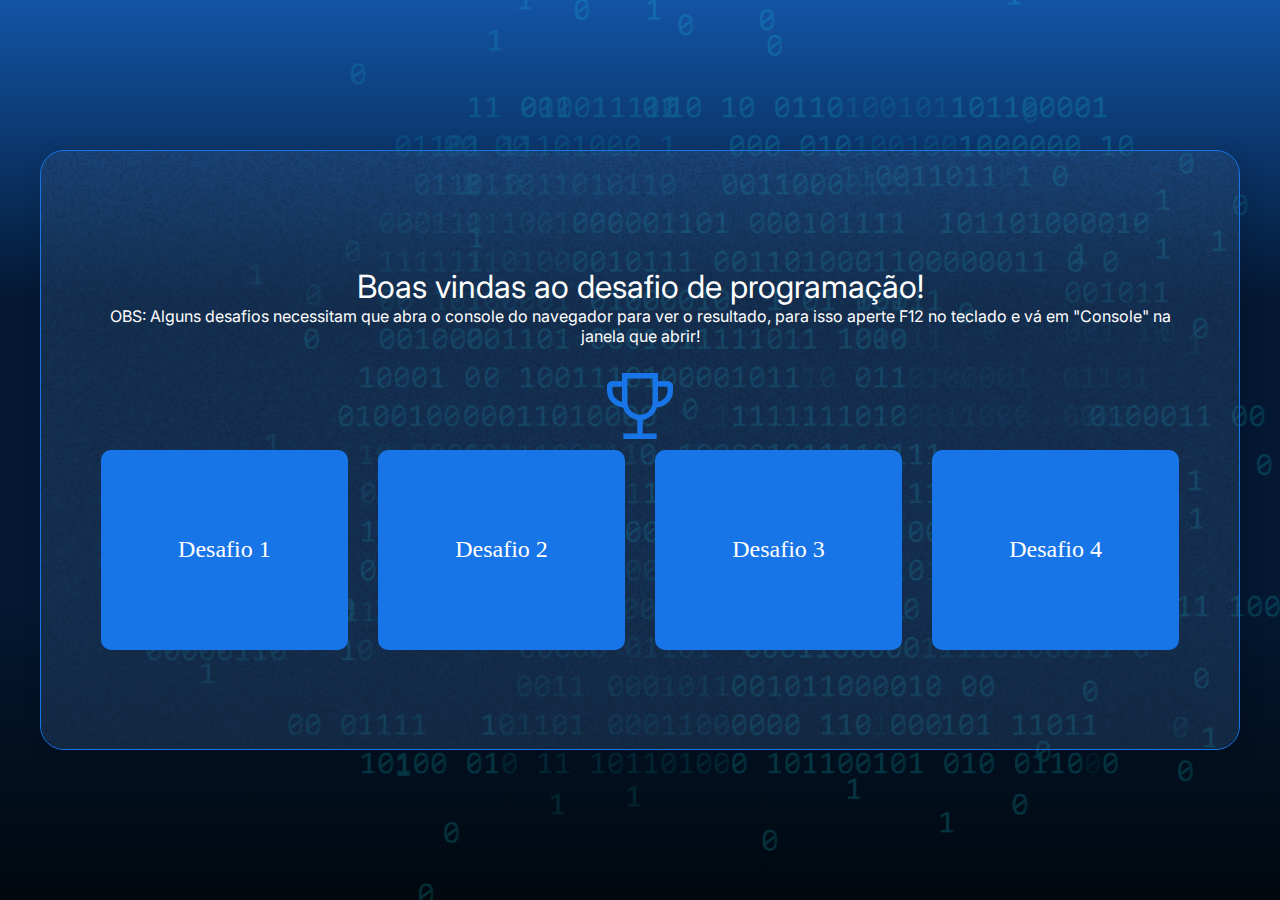
<file: index.html>
<!doctype html>
<html lang="pt-BR">
  <head>
    <meta charset="UTF-8" />
    <meta name="viewport" content="width=device-width, initial-scale=1.0" />

    <title>Desafio JS</title>

    <meta
      name="description"
      content="desafios de logica de programação para desenvolver habilidades de forma prática."
    />
    <meta name="author" content="christianwl" />

    <link rel="preconnect" href="https://fonts.googleapis.com" />
    <link rel="preconnect" href="https://fonts.gstatic.com" crossorigin />

    <link
      rel="stylesheet"
      href="https://fonts.googleapis.com/css2?family=Chakra+Petch:wght@700&family=Inter:wght@400;700&display=swap"
    />

    <link rel="stylesheet" href="./src/styles/style.css" />

    <link rel="icon" href="./public/favicons/favicon.ico" type="image/x-icon" />
  </head>

  <body class="inicial">
    <div class="container">
      <div class="container__conteudo">
        <div class="container__informacoes">
          <div class="container__texto">
            <h2>Boas vindas ao desafio de programação!</h2>
            <p>
              OBS: Alguns desafios necessitam que abra o console do navegador
              para ver o resultado, para isso aperte F12 no teclado e vá em
              "Console" na janela que abrir!
            </p>
          </div>
          <img src="./src/assets/img/trophy.png" alt="ícone de um troféu" />
          <ul class="desafios">
            <li>
              <a href="./pages/page-1.html"><span>Desafio 1</span> </a>
            </li>
            <li>
              <a href="./pages/page-2.html"><span>Desafio 2</span> </a>
            </li>
            <li>
              <a href="./pages/page-3.html"><span>Desafio 3</span> </a>
            </li>
            <li>
              <a href="./pages/page-4.html"><span>Desafio 4</span> </a>
            </li>
          </ul>
        </div>
      </div>
    </div>
  </body>
</html>
</file>
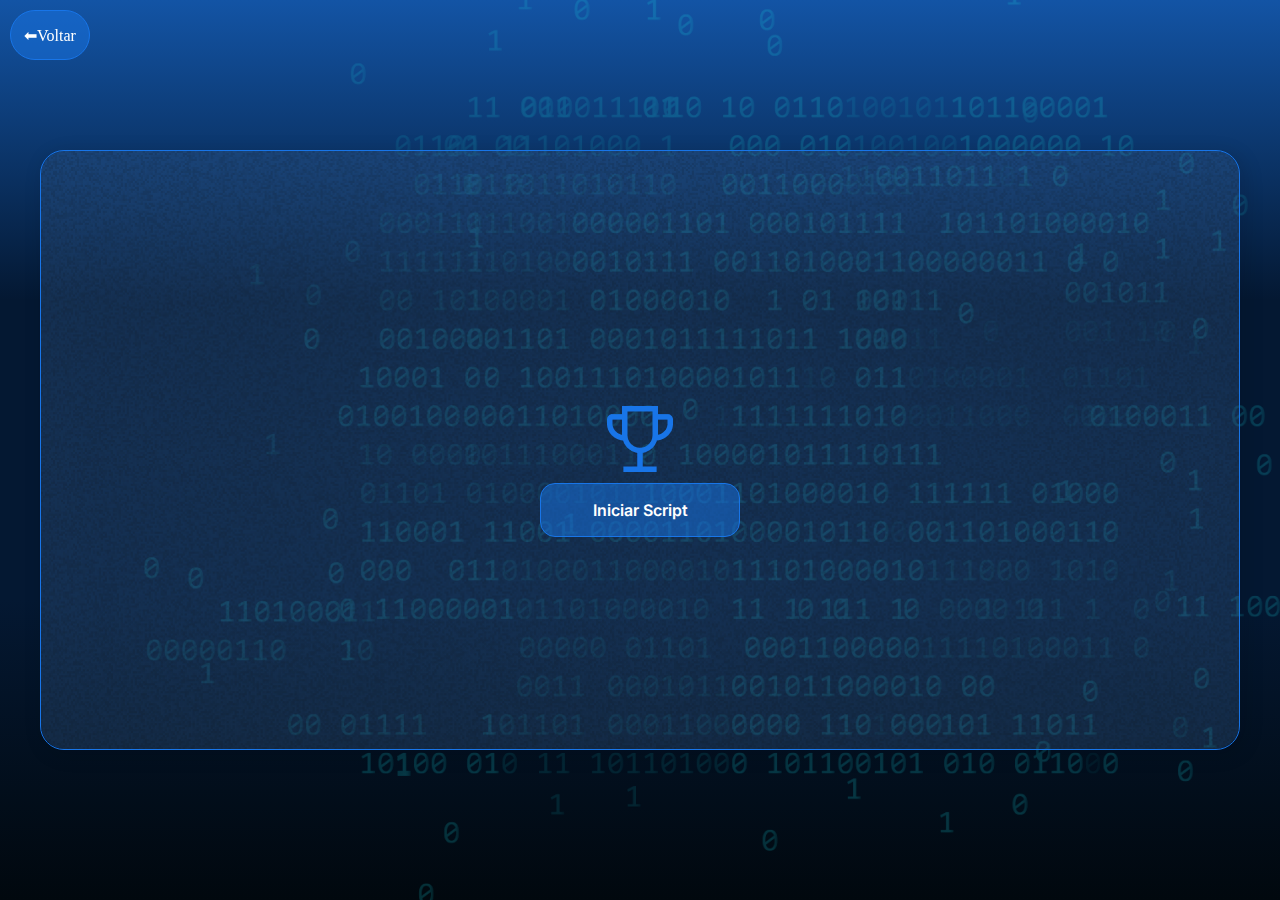
<file: pages/page-1.html>
<!doctype html>
<html lang="pt-BR">
  <head>
    <meta charset="UTF-8" />
    <meta name="viewport" content="width=device-width, initial-scale=1.0" />

    <title>Desafio JS 1</title>

    <meta name="author" content="christianwl" />

    <link rel="preconnect" href="https://fonts.googleapis.com" />
    <link rel="preconnect" href="https://fonts.gstatic.com" crossorigin />
    <link
      rel="stylesheet"
      href="https://fonts.googleapis.com/css2?family=Chakra+Petch:wght@700&family=Inter:wght@400;700&display=swap"
    />

    <link rel="stylesheet" href="../src/styles/listaDesafios.css" />

    <link
      rel="icon"
      href="../public/favicons/favicon.ico"
      type="image/x-icon"
    />
  </head>

  <body>
    <div class="voltar">
      <a href="../index.html">⬅Voltar</a>
    </div>
    <div class="container">
      <div class="container__conteudo">
        <div class="container__informacoes">
          <div class="container__texto" id="container__texto"></div>
          <img src="../src/assets/img/trophy.png" alt="ícone de um troféu" />
          <div id="lista-desafios"></div>
          <button id="iniciar">Iniciar Script</button>
        </div>
      </div>
    </div>
    <script type="module" src="../src/scripts/modules/challenge-01.js"></script>
  </body>
</html>
</file>
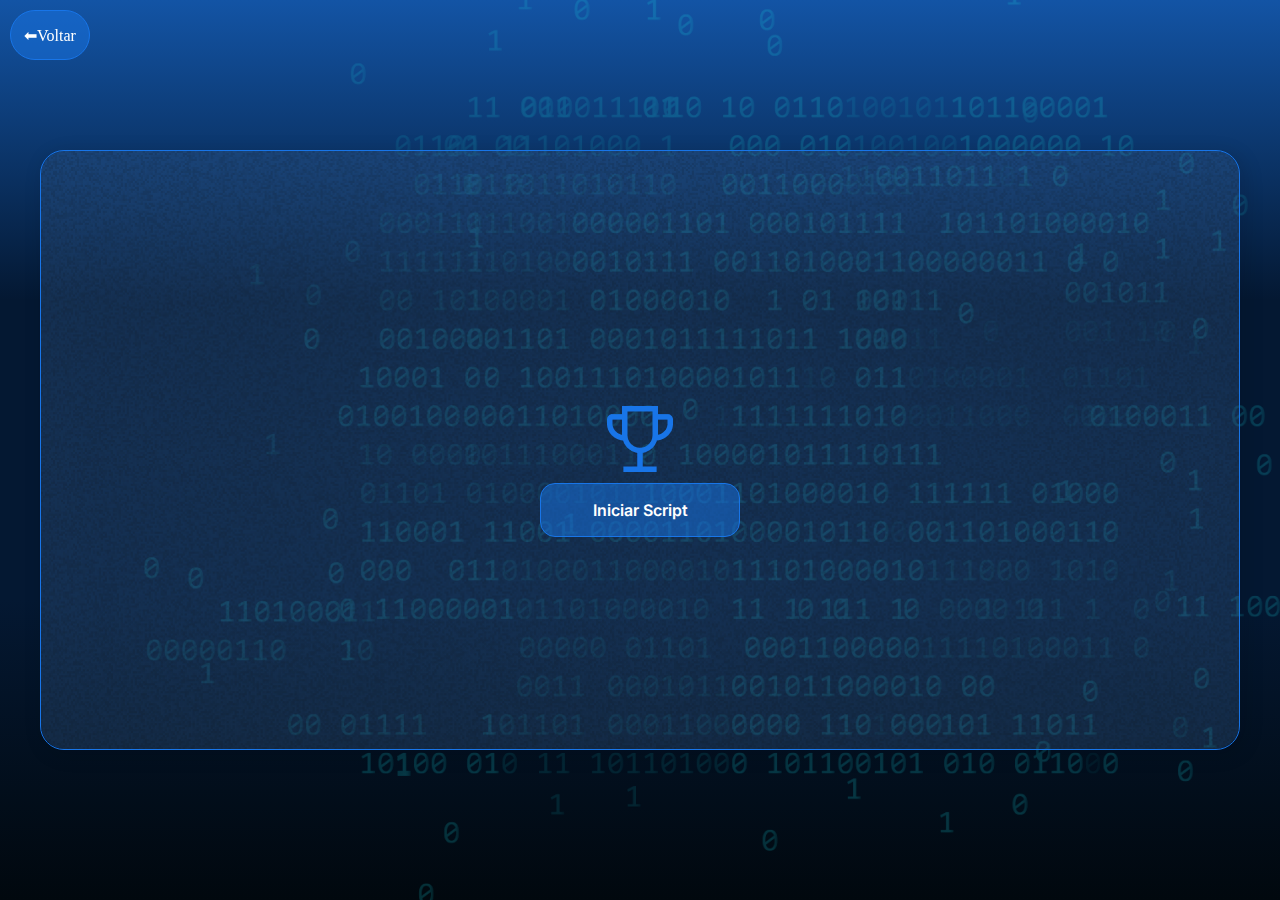
<file: pages/page-2.html>
<!doctype html>
<html lang="pt-BR">
  <head>
    <meta charset="UTF-8" />
    <meta name="viewport" content="width=device-width, initial-scale=1.0" />

    <title>Desafio JS 2</title>

    <meta name="author" content="christianwl" />

    <link rel="preconnect" href="https://fonts.googleapis.com" />
    <link rel="preconnect" href="https://fonts.gstatic.com" crossorigin />
    <link
      rel="stylesheet"
      href="https://fonts.googleapis.com/css2?family=Chakra+Petch:wght@700&family=Inter:wght@400;700&display=swap"
    />

    <link rel="stylesheet" href="../src/styles/listaDesafios.css" />

    <link
      rel="icon"
      href="../public/favicons/favicon.ico"
      type="image/x-icon"
    />
  </head>

  <body>
    <div class="voltar">
      <a href="../index.html">⬅Voltar</a>
    </div>
    <div class="container">
      <div class="container__conteudo">
        <div class="container__informacoes">
          <div class="container__texto" id="container__texto"></div>
          <img src="../src/assets/img/trophy.png" alt="ícone de um troféu" />
          <div id="lista-desafios"></div>
          <button id="iniciar">Iniciar Script</button>
        </div>
      </div>
    </div>
    <script type="module" src="../src/scripts/modules/challenge-02.js"></script>
  </body>
</html>
</file>
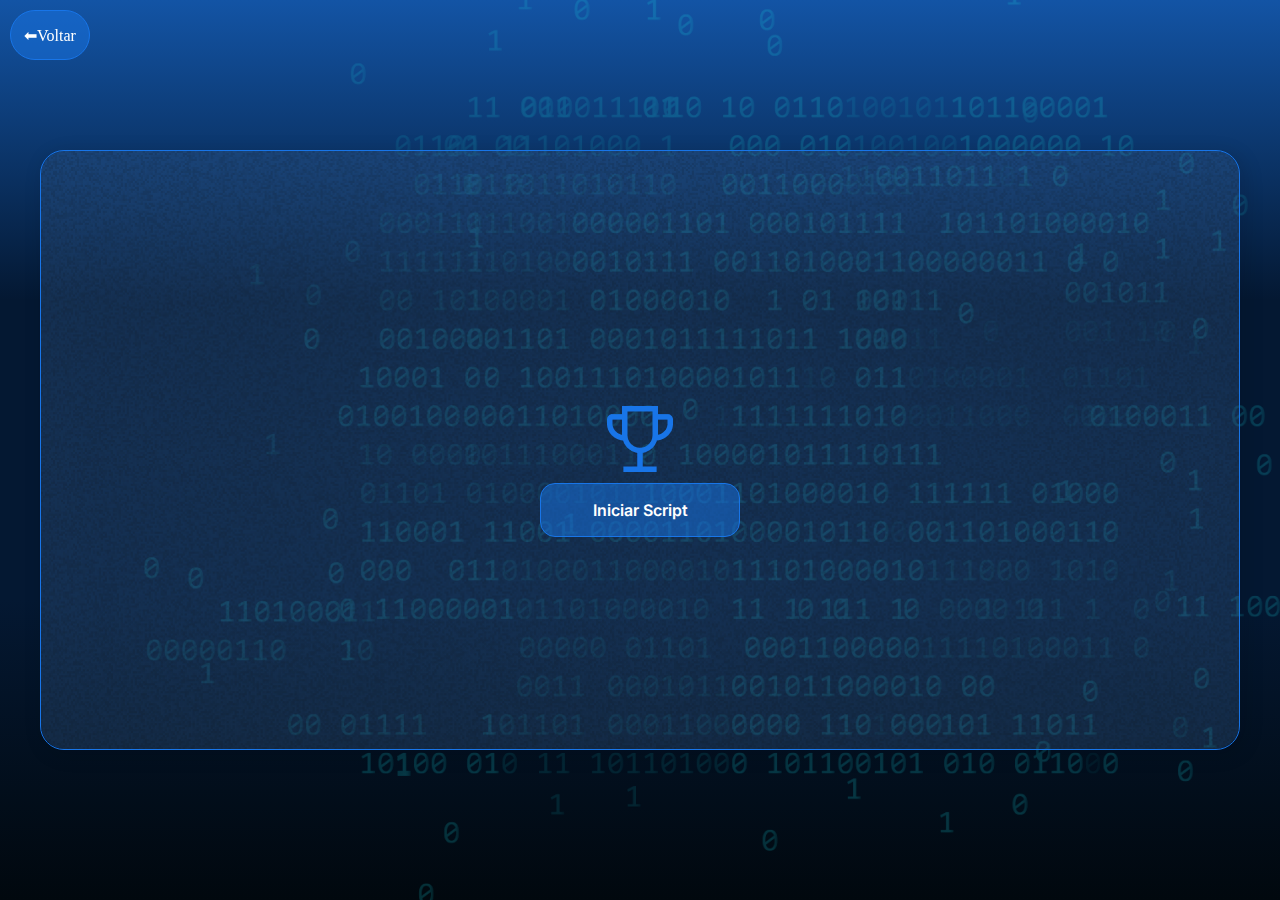
<file: pages/page-3.html>
<!doctype html>
<html lang="pt-BR">
  <head>
    <meta charset="UTF-8" />
    <meta name="viewport" content="width=device-width, initial-scale=1.0" />

    <title>Desafio JS 3</title>

    <meta name="author" content="christianwl" />

    <link rel="preconnect" href="https://fonts.googleapis.com" />
    <link rel="preconnect" href="https://fonts.gstatic.com" crossorigin />
    <link
      rel="stylesheet"
      href="https://fonts.googleapis.com/css2?family=Chakra+Petch:wght@700&family=Inter:wght@400;700&display=swap"
    />

    <link rel="stylesheet" href="../src/styles/listaDesafios.css" />

    <link
      rel="icon"
      href="../public/favicons/favicon.ico"
      type="image/x-icon"
    />
  </head>

  <body>
    <div class="voltar">
      <a href="../index.html">⬅Voltar</a>
    </div>
    <div class="container">
      <div class="container__conteudo">
        <div class="container__informacoes">
          <div class="container__texto" id="container__texto"></div>
          <img src="../src/assets/img/trophy.png" alt="ícone de um troféu" />
          <div id="lista-desafios"></div>
          <button id="iniciar">Iniciar Script</button>
        </div>
      </div>
    </div>
    <script type="module" src="../src/scripts/modules/challenge-03.js"></script>
  </body>
</html>
</file>
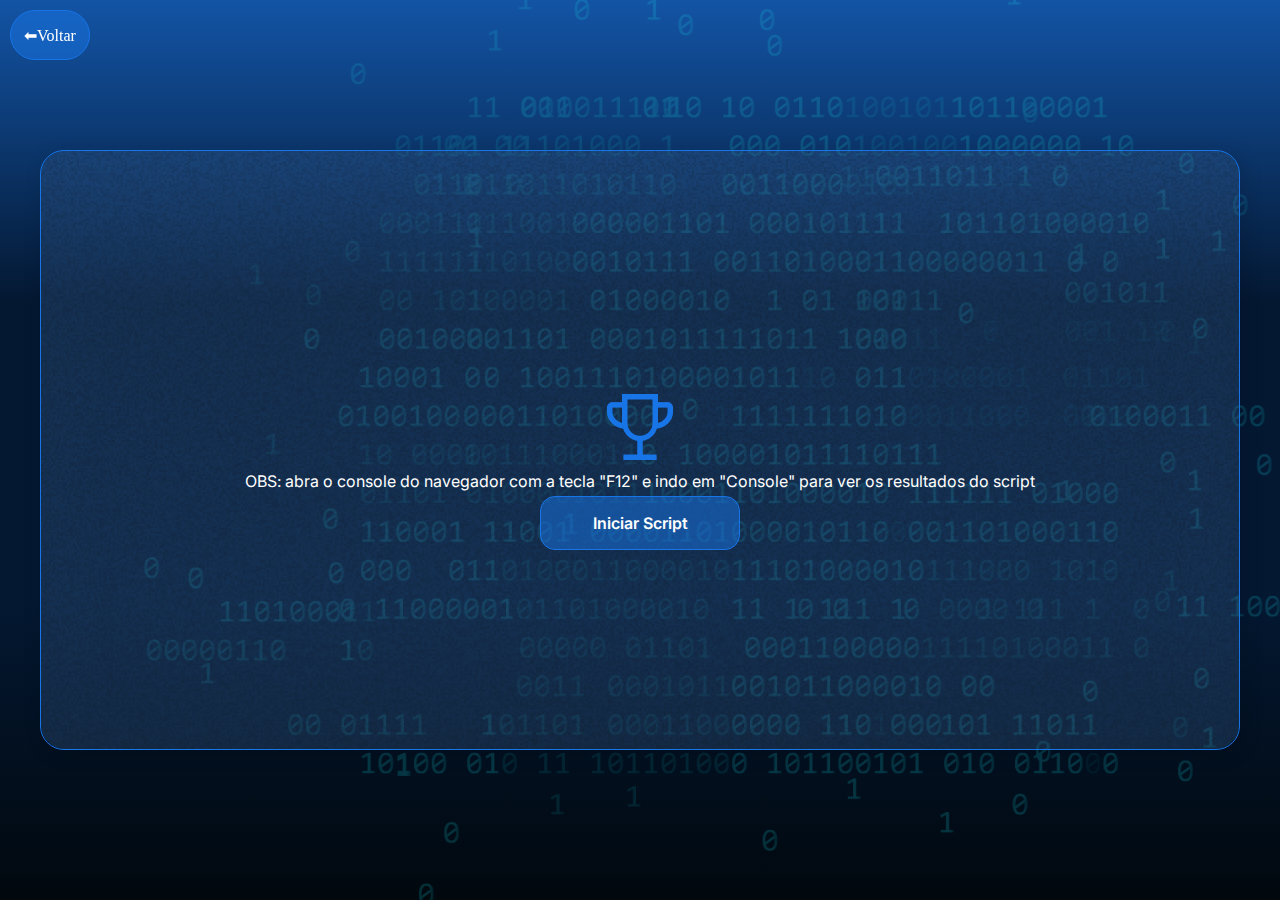
<file: pages/page-4.html>
<!doctype html>
<html lang="pt-BR">
  <head>
    <meta charset="UTF-8" />
    <meta name="viewport" content="width=device-width, initial-scale=1.0" />

    <title>Desafio JS 4</title>

    <meta name="author" content="christianwl" />

    <link rel="preconnect" href="https://fonts.googleapis.com" />
    <link rel="preconnect" href="https://fonts.gstatic.com" crossorigin />
    <link
      rel="stylesheet"
      href="https://fonts.googleapis.com/css2?family=Chakra+Petch:wght@700&family=Inter:wght@400;700&display=swap"
    />

    <link rel="stylesheet" href="../src/styles/listaDesafios.css" />

    <link
      rel="icon"
      href="../public/favicons/favicon.ico"
      type="image/x-icon"
    />
  </head>

  <body>
    <div class="voltar">
      <a href="../index.html">⬅Voltar</a>
    </div>
    <div class="container">
      <div class="container__conteudo">
        <div class="container__informacoes">
          <div class="container__texto" id="container__texto"></div>
          <img src="../src/assets/img/trophy.png" alt="ícone de um troféu" />
          <p style="margin-bottom: 5px">
            OBS: abra o console do navegador com a tecla "F12" e indo em
            "Console" para ver os resultados do script
          </p>
          <div id="lista-desafios"></div>
          <button id="iniciar">Iniciar Script</button>
        </div>
      </div>
    </div>
    <script type="module" src="../src/scripts/modules/challenge-04.js"></script>
  </body>
</html>
</file>
<file: src/styles/style.css>
* {
    box-sizing: border-box;
    margin: 0;
    padding: 0;
    color: white;
}

body {
    background: linear-gradient(#1354A5 0%, #041832 33.33%, #041832 66.67%, #01080E 100%);
    height: 100vh;
    display: flex;
    align-items: center;
    justify-content: center;
}


body::before {
    background-image: url("../assets/img/code.png");
    background-repeat: no-repeat;
    background-position: right;
    content: "";
    display: block;
    position: absolute;
    width: 100%;
    height: 100%;
    opacity: 0.4;
}

.container {
    width: 1200px;
    height: 600px;
    display: flex;
    align-items: center;
    justify-content: space-between;
    border-radius: 24px;
    border: 1px solid #1875E8;
    box-shadow: 4px 4px 20px 0px rgba(1, 8, 14, 0.15);
    background-image: url("../assets/img/ruido.png");
    background-size: 100% 100%;
    position: relative;
}

.container__conteudo {
    display: flex;
    align-items: center;
    justify-content: center;
    height: 100%; 
    width: 100%; 
}

.container__informacoes {
    display: flex;
    align-items: center;
    justify-content: center;
    flex-direction: column;
    width: 100%;
}

.container__botao {
    border-radius: 16px;
    background: #1875E8;
    padding: 16px 24px;
    width: 100%;
    font-size: 24px;
    font-weight: 700;
    border: none;
    margin-top: 16px;
}

.container__texto {
    margin: 16px 0 16px 0;
    text-align: center;
}

.container__texto p{
    margin-inline: 64px;
}

.container__texto-azul {
    color: #1875E8;
}

h1 {
    font-family: 'Chakra Petch', sans-serif;
    font-size: 72px;
}

h2,
p,
button {
    font-family: 'Inter', sans-serif;
}

h2 {
    font-size: 32px;
    font-weight: 400;
}

/* Desafios */

.desafios li{
    display: flex;
    justify-content: center;
    align-items: center;
    background: #1875E8;
    flex-basis: 200;
    height: 200px;
    flex-grow: 1;
    max-width: 40%;
    border-radius: 10px;
    cursor: pointer;
}

.desafios li:hover{
    transform: scale(1.05);
}

.desafios {
    display: flex;
    flex-direction: row;
    flex-wrap: wrap;
    justify-content: center;
    align-items: center;
    gap: 30px;
    width: 90%;
}

a {
    color: white;
    text-decoration: none;
    width: 100%;
    height: 100%;
    display: flex;
    justify-content: center;
    align-items: center;
}

a span{
    font-size: 24px;
    text-wrap: wrap;
    text-align: center;
}
</file>
<file: src/styles/listaDesafios.css>
@import 'style.css';

#lista-desafios ul{
    list-style: none;
    margin-inline: 5%;
    max-height: 35vh;
    overflow-y: auto;
}

#lista-desafios ul li span{
    font-weight: 600;
}

#lista-desafios ul li{
    font-size: 18px;
    line-height: 1.5;
}

#lista-desafios ul li:last-child{
    margin-bottom: 16px;
}

#iniciar{
    background-color: rgba(24, 118, 232, 0.502);
    border: 1px solid #1875E8;
    width: 200px;
    border-radius: 15px;
    padding-block: 16px;
    font-size: 16px;
    font-weight: 600;
    cursor: pointer;
}

#iniciar:hover{
    transform: scale(1.05);
}

.voltar{
    position: fixed; 
    left: 0; 
    top: 0; 
    width: 80px; 
    height: 50px; 
    background-color: rgba(24, 118, 232, 0.502);
    border: 1px solid #1875E8;
    border-radius: 25px;
    color: white;
    display: flex;
    justify-content: center;
    align-items: center;
    margin: 10px;
}
</file>
